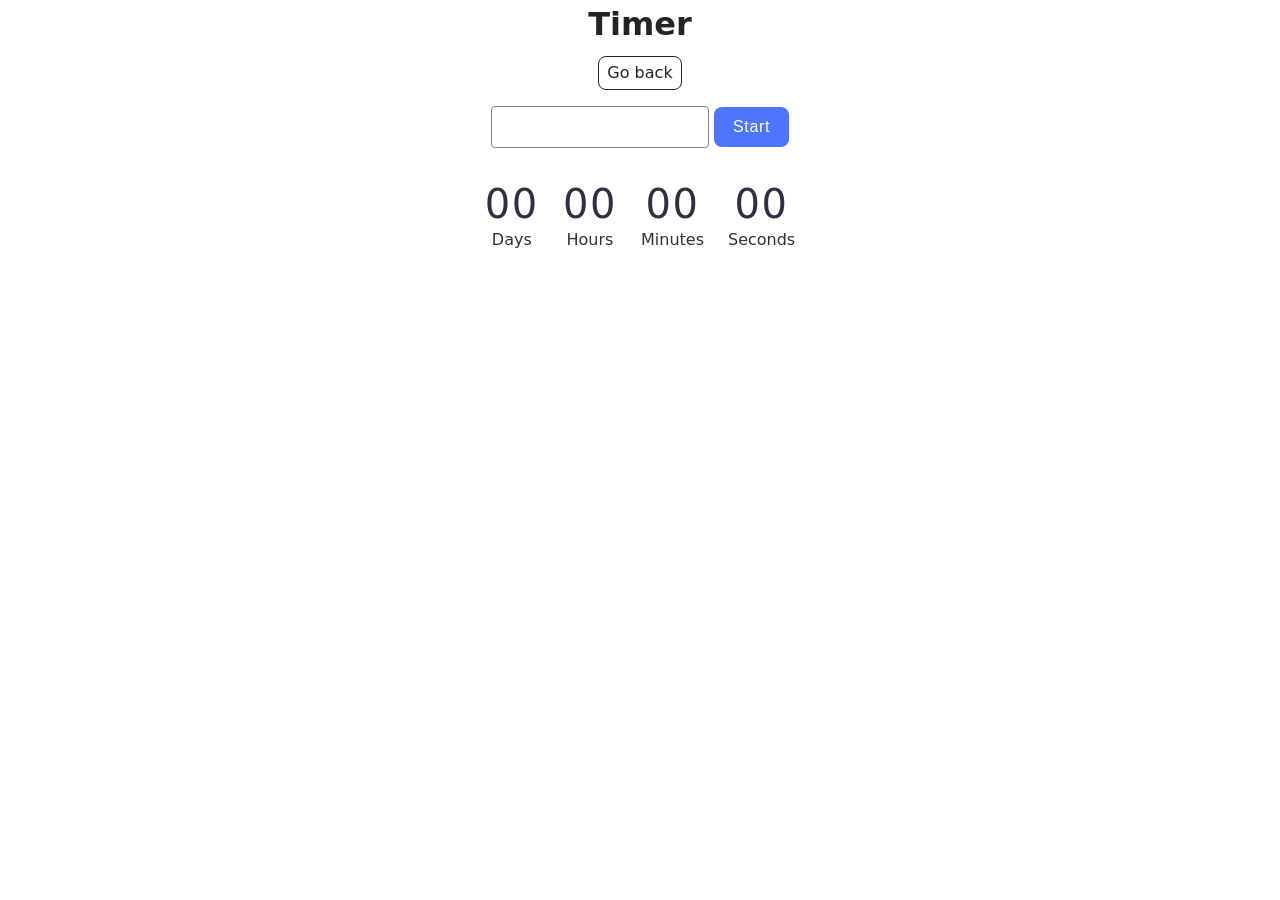
<file: src/1-timer.html>
<!doctype html>
<html lang="en">
  <head>
    <meta charset="UTF-8" />
    <meta http-equiv="X-UA-Compatible" content="IE=edge" />
    <meta name="viewport" content="width=device-width, initial-scale=1.0" />
    <title>Timer</title>

    <link rel="stylesheet" href="./css/styles.css" />
  </head>
  <body>
    <main>
      <div class="containe">
        <h1 class="main-title">Timer</h1>
        <a class="back-link" href="./index.html">Go back</a>

        <div>
          <input class="input" type="text" id="datetime-picker" />
          <button class="btn-start" type="button" data-start>Start</button>

          <div class="timer">
            <div class="field">
              <span class="value" data-days>00</span>
              <span class="label">Days</span>
            </div>
            <div class="field">
              <span class="value" data-hours>00</span>
              <span class="label">Hours</span>
            </div>
            <div class="field">
              <span class="value" data-minutes>00</span>
              <span class="label">Minutes</span>
            </div>
            <div class="field">
              <span class="value" data-seconds>00</span>
              <span class="label">Seconds</span>
            </div>
          </div>
        </div>
      </div>
    </main>
    <script src="./js/1-timer.js" type="module"></script>
  </body>
</html>
</file>
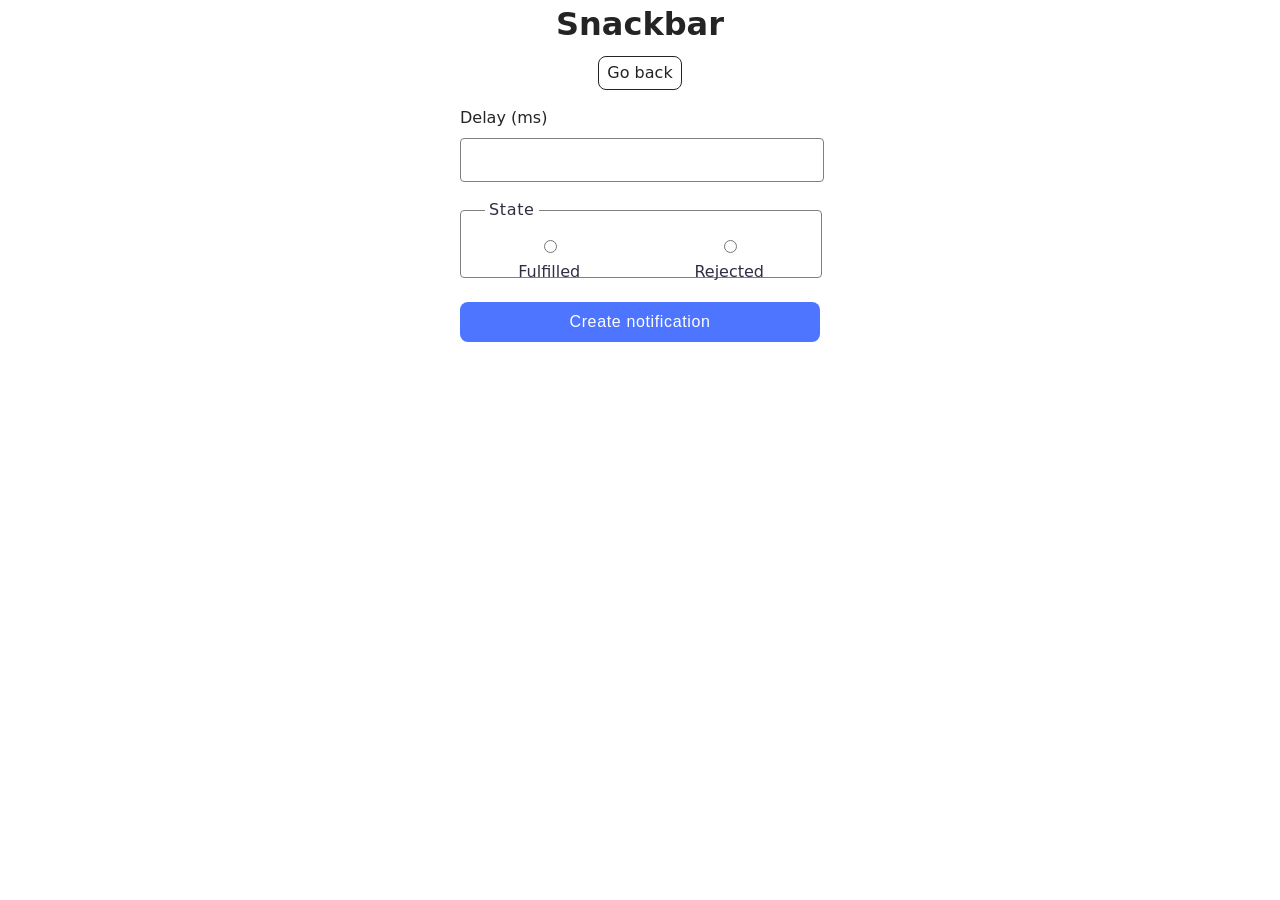
<file: src/2-snackbar.html>
<!doctype html>
<html lang="en">
  <head>
    <meta charset="UTF-8" />
    <meta http-equiv="X-UA-Compatible" content="IE=edge" />
    <meta name="viewport" content="width=device-width, initial-scale=1.0" />
    <title>Snackbar</title>
    <link rel="stylesheet" href="./css/styles.css" />
  </head>
  <body>
    <main>
      <div class="container">
        <h1 class="main-title">Snackbar</h1>
        <a class="back-link" href="./index.html">Go back</a>
      </div>

      <form class="form">
        <label class="label-delay">
          Delay (ms)
          <input type="number" name="delay" required />
        </label>

        <fieldset>
          <legend>State</legend>
          <div class="radio-group">
            <label class="label-radio">
              <input type="radio" name="state" value="fulfilled" required />
              Fulfilled
            </label>
            <label>
              <input type="radio" name="state" value="rejected" required />
              Rejected
            </label>
          </div>
        </fieldset>

        <button type="submit">Create notification</button>
      </form>
    </main>
    <script src="./js/2-snackbar.js" type="module"></script>
  </body>
</html>
</file>
<file: src/css/styles.css>
/**
  |============================
  | include css partials with
  | default @import url()
  |============================
*/
/* Common styles */

@import url('./reset.css');
@import url('./base.css');
@import url('./container.css');
@import url('./animations.css');

/* Sections style */
@import url('./header.css');
@import url('./timer.css');
@import url('./snackbar.css');
@import url('./back-link.css');
</file>
